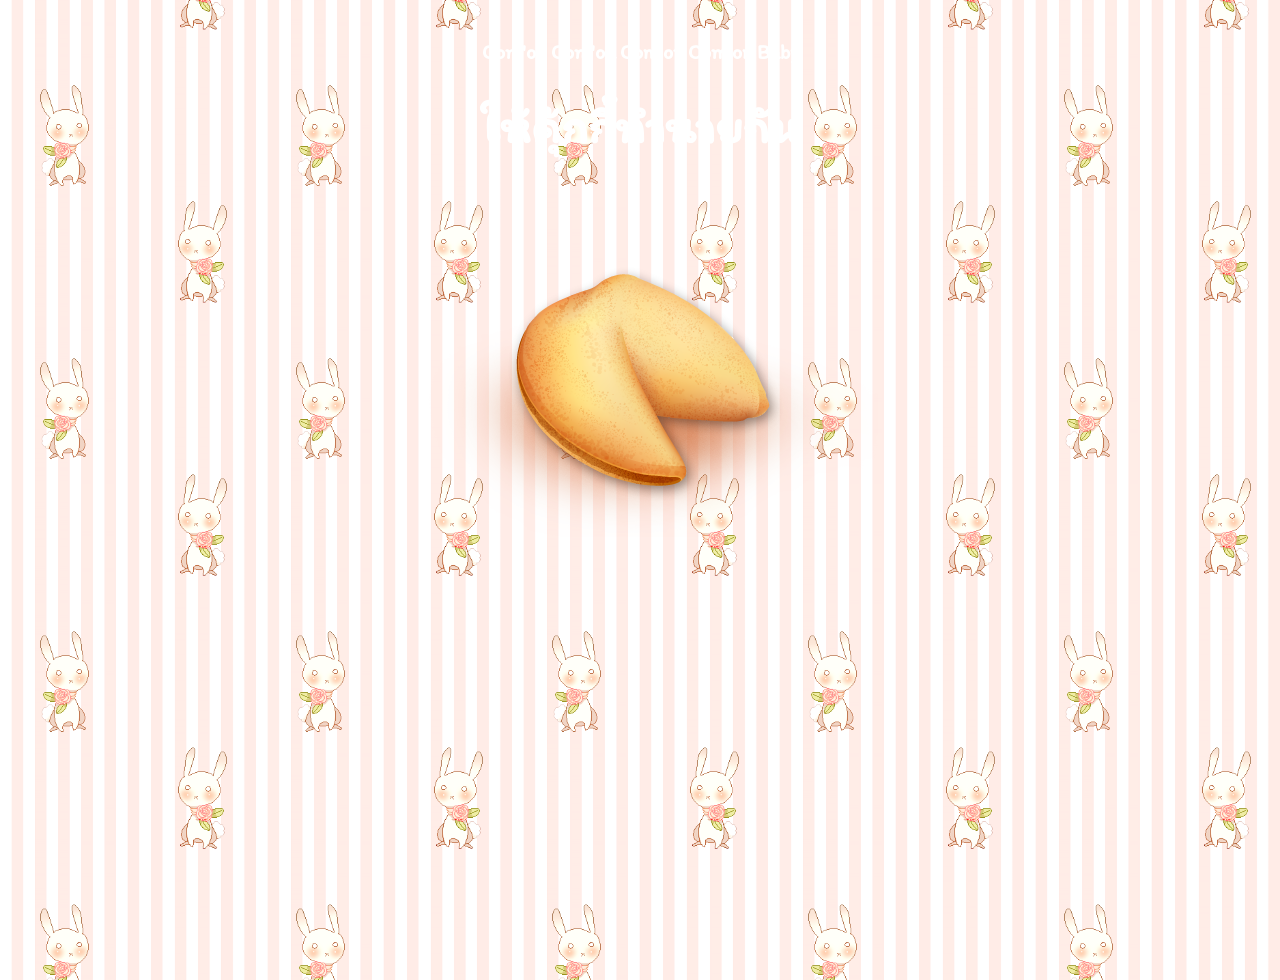
<file: unit-3/index.html>
<!DOCTYPE html>
<html>
<head>
	<title>Fortune Cookie</title>
	<link rel="stylesheet" type="text/css" href="style.css">
	<link href="https://fonts.googleapis.com/css?family=Itim&display=swap" rel="stylesheet">
</head>
<body>
	<h5 class="title">Com'on Com'on Com'on Com'on Baby</h5>
	<h1 class="title">ให้คุ้กกี้ทํานายกัน</h1>
	<div id="cookie">
		<img src="cookie-1.png" id="cookie1" class="cookie-1" onclick="play()"> 
		<div id="cookie2" class="cookie-2" onclick="repeatFortune()">
			<img src="cookie-2.png"> 
			<div id="fortune">xxx</div>
		</div>
	</div>

	<script src="game.js"></script>
</body>
</html>
</file>
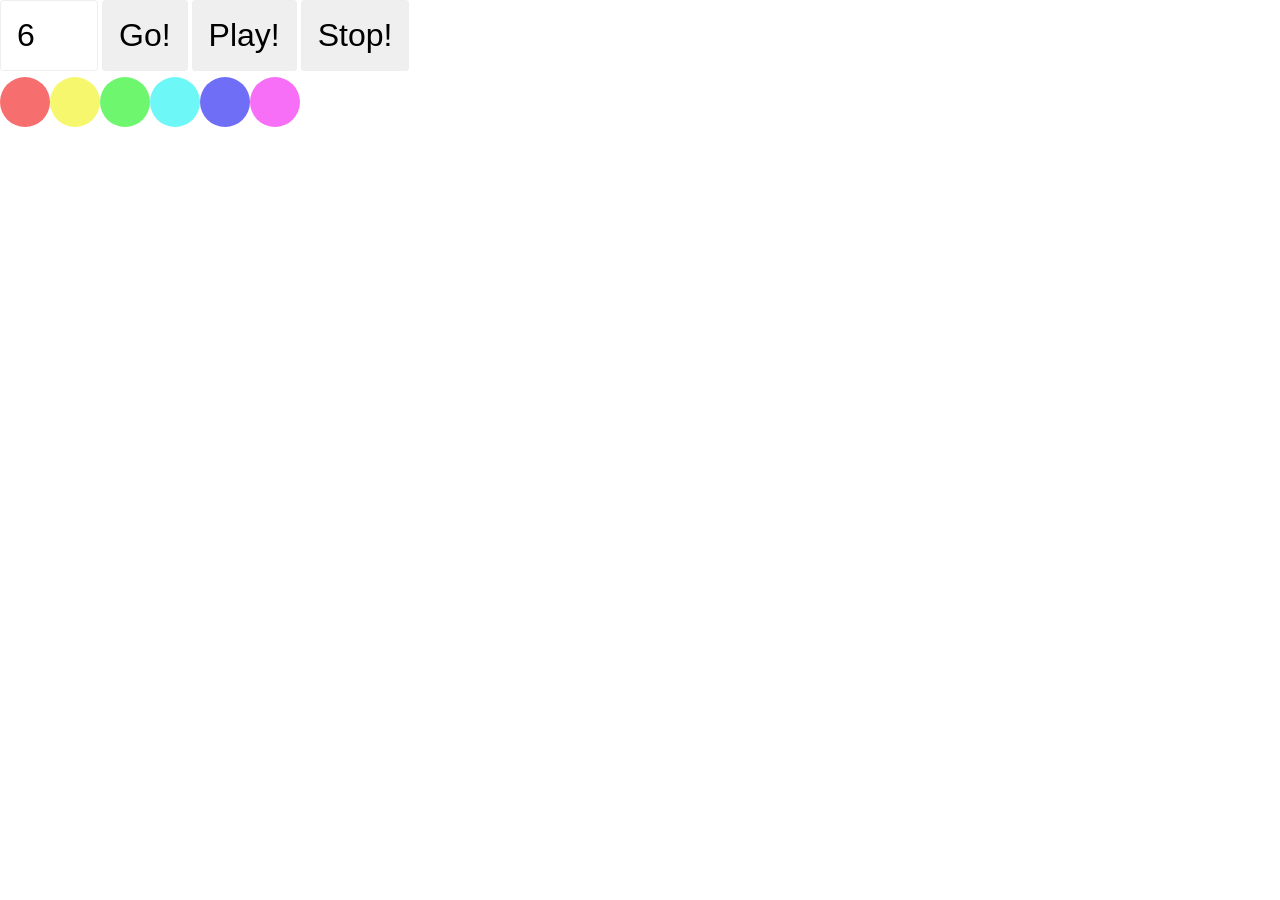
<file: unit-4/index.html>
<!DOCTYPE html>
<html>
<head>
	<title>Unit-4 Timing</title>
	<style type="text/css">
	body{
		margin:0;
	}
#rainbow{
	--size:50px;
	--hue:0;
	font-size: 0;
	}
.fuse{
	transition: all .3s;
	height:var(--size);
	width: var(--size);
	background: hsl(var(--hue),90%,70%);
	display: inline-block;
	transform: scale(0);
	border-radius: 30px;
}
#howManyRainbowStripsDoYouWantHeu{
	padding: 0.5em;
	width: 2em;
	margin-bottom: 0.2em; 
	font-size: 2em;
	border: 1px solid #eee;
	border-radius: 0.1em; 
}

button{
	font-size: 2em;
	border: 1px solid #eee;
	border-radius: 0.1em; 
	padding: 0.5em;
}
</style>
</head>
<body>
	<input type="number" id="howManyRainbowStripsDoYouWantHeu" min="0" max="999" value="6">
	<button onclick="rainbowHaiDooNoy()">Go!</button>
	<button onclick="playHaiDooNoy()">Play!</button>
	<button onclick="stopAnim()">Stop!</button>
	<div id="rainbow">
	</div>
	<script type="text/javascript">
	rainbowHaiDooNoy();
		function rainbowHaiDooNoy(){
			theNum = howManyRainbowStripsDoYouWantHeu.value;
			rainbow.innerHTML = '';
			for (let i = 0; i < theNum; i++) {
				setTimeout(function(){
					rainbow.innerHTML += `<div class="fuse" style="--hue:${i*(360/theNum)}"></div>`;console.log(i)});
			}
			fuse = document.getElementsByClassName("fuse");
			for (let i = 0; i < theNum; i++){
				setTimeout(function(){
					fuse[i].style.transform = "scale(1)"}, 100*i);
			}
		}
		function playHaiDooNoy(){
			fuse = document.getElementsByClassName("fuse");
			size = fuse.length;
			i = size - 1;
			j = 0;
			anim = setInterval(function(){
				if(i >= size) {i = 0;}
				if(j >= size) {j = 0;}
				fuse[j].style.transform = "scale(2)";
				fuse[i].style.transform = "scale(1)";
				i++;
				j++;
			}, 300);
		}
		function stopAnim(){
			fuse = document.getElementsByClassName("fuse");
			clearInterval(anim);
			fuse[i].style.transform = "scale(1)";
		}
	</script>
</body>
</html>
</file>
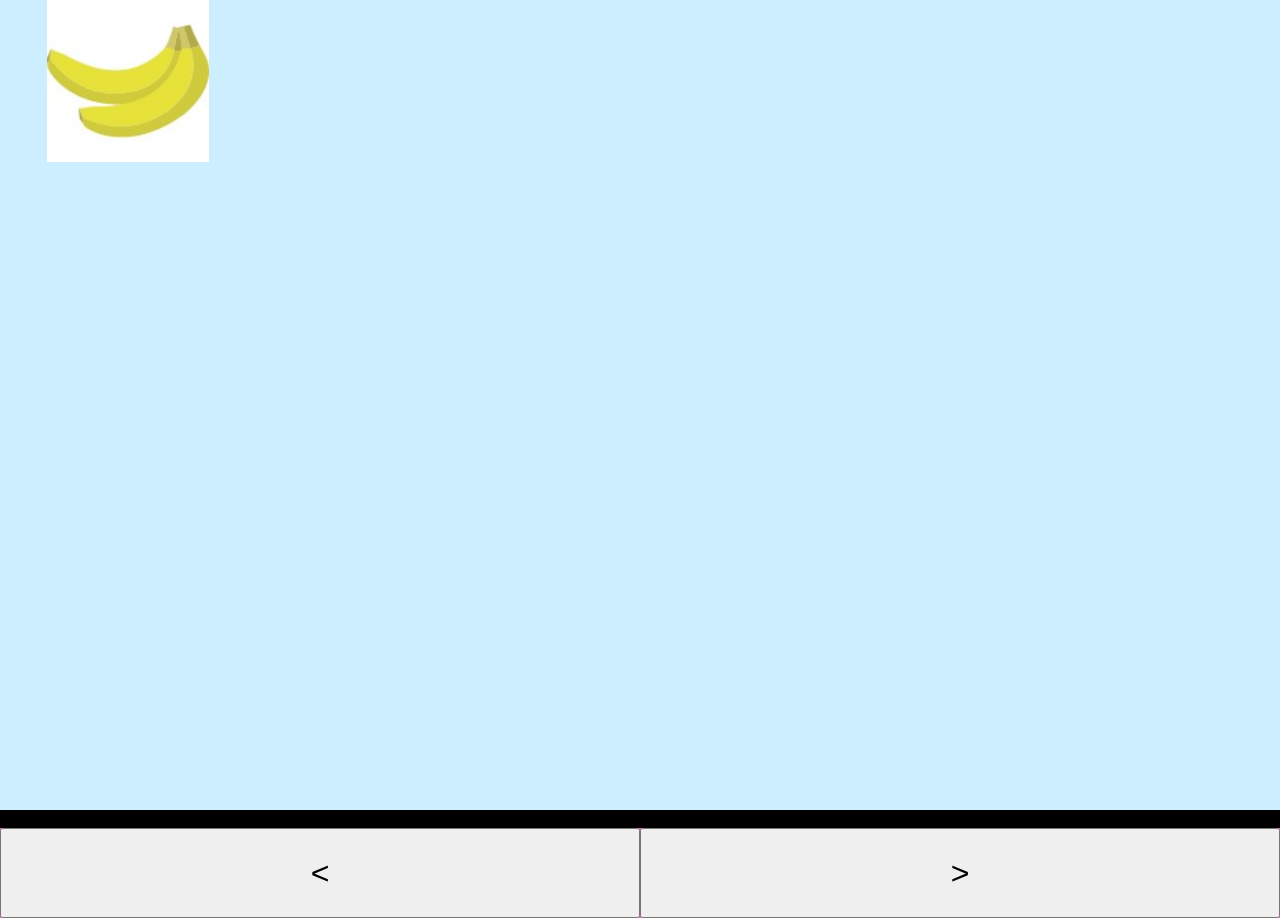
<file: unit-6/index.html>
<!DOCTYPE html>
<html>
<head>
	<title>Catch the Bananas</title>
	<meta charset="utf-8">
	<meta name="viewport" content="width=device-width, initial-scale=1">
	<style type="text/css">
		body{
			margin:0;
			font-family: sans-serif;
			background: black; 
		}
		#wrap{
			background: hsl(200,100%,90%);
			width: 100%;
			height: 90vh;
			position: relative;
		}
		#control{
			background: hsl(300,100%,70%);
			width: 100%;
			height: 10vh;
			/*padding: 10px;*/
			box-sizing: border-box;
			display: flex;
		}
		.cmd{
			height: 100%;
			width: 50%;
			font-size: 2em;
		}
		.fruit{
			height: 20%;
			width: 20%;
			background-size: contain;
			background-position: center;
			background-repeat: no-repeat;
			position: absolute;
			top: 0%;
			left: 0%;
			transition: all.1s;
		}
		.f1{
			background-image: url('f1.jpg');
		}
		.f2{
			background-image: url('f2.jpg');
		}
		.f3{
			background-image: url('f3.jpg');
		}
		.f4{
			background-image: url('f4.jpg');
		}
		#char{

		}
	[x="0"]{left:0%;}
	[x="1"]{left:20%;}
	[x="2"]{left:40%;}
	[x="3"]{left:60%;}
	[x="4"]{left:80%;}
	[y="0"]{top: 0%;}
	[y="1"]{top:20%;}
	[y="2"]{top:40%;}
	[y="3"]{top:60%;}
	[y="4"]{top:80%;}
	</style>
</head>

<body>
	<div id="wrap">
		<div class="fruit f1" x="0" y="0"></div>
		<div id="char" x="0" y="4"></div>
	</div>
	<
	<div id="control">
		<button class="cmd" onclick="moveChar(-1)"><</button>
		<button class="cmd" onclick="moveChar(+1)">></button>
	</div>

	<script>
		function moveChar(step){
			let nowX = char.getAttribute("X");
			nowX = parseInt(nowX);
			if(step == 1 && nowX == 4){step = 0}
				if(step == -1 && nowX == 0)
			char.setAttribute("X", nowX+step);
		}

	</script>
</body>
</html>
</file>
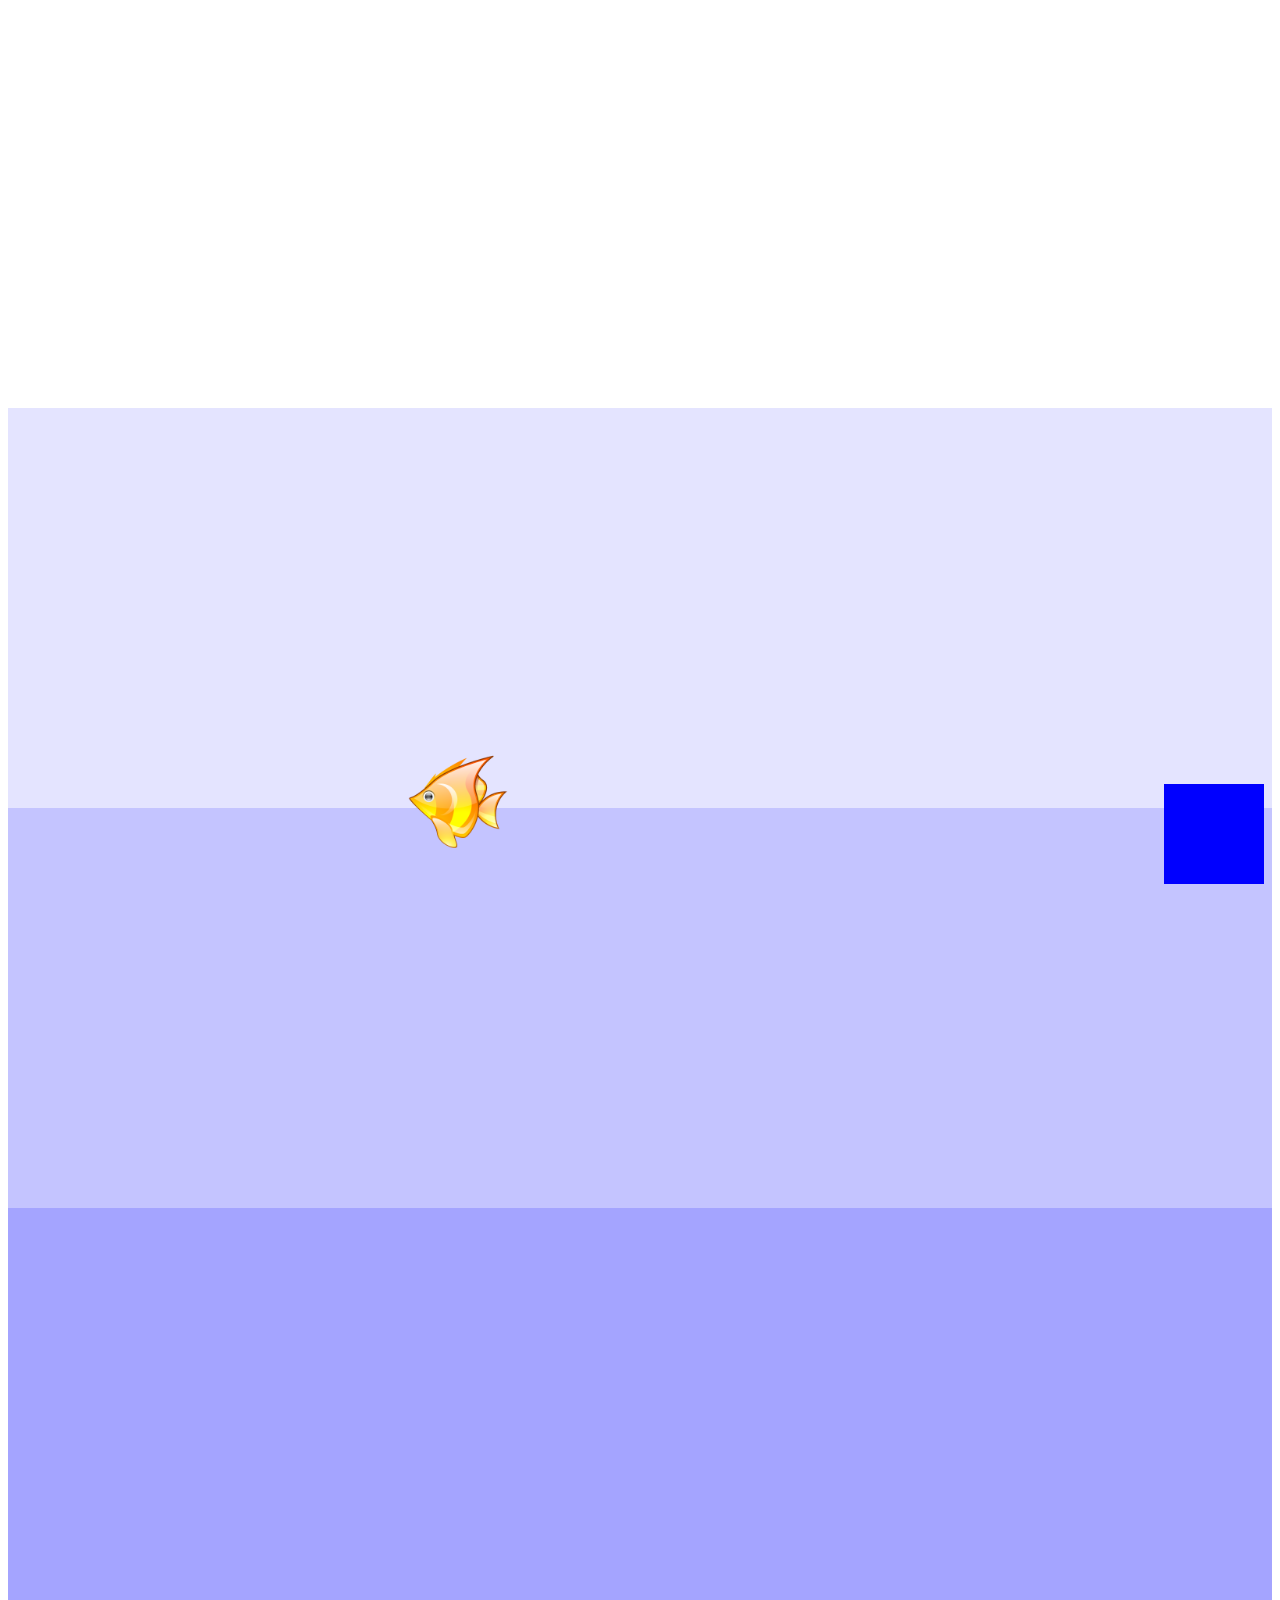
<file: unit-7/index.html>
<!DOCTYPE html>
<html>
<head>
	<style>
	.yoyo{
		width: 100px;
		height: 100px;
		position: fixed;
		right: 1em;
		bottom: 1em;
		background: blue;
	}
	@keyframes blink{
		from{opacity: 1}
		to{opacity: 0.3}
	}
	.blink{
		animation: blink .2s infinite;
	}
	#tooPla{
		height: 600px;
		background: hsl(240, 100%, 57.25%);
		position: relative;
	}
	.fish{
		position: absolute;
		width: 100px;
		transition: all .2s
	}
	.f1{
		top: 450px;
		left: 80px;
	}
	.f2{
		top: 700px;
		left: 480px;
	}
	.f3{
		top: 540px;
		left: 60px;
	}
	.f4{
		top: 580px;
		left: 200px;
	}
	.f5{
		top: 400px;
		left: 400px;
	}
</style>
	<title>Hello Ocean World</title>
	<meta charset="utf-8">
	<link rel="stylesheet" type="text/css" href="https://jabont.com/jayss/jayss.css">
</head>
<body>

	<div id="d15" style="height: 400px;width: 100%;background: hsl(240, 100%, 100%)"></div>
	<div id="d14" style="height: 400px;width: 100%;background: hsl(240, 100%, 94.75%)"></div>
	<div id="d13" style="height: 400px;width: 100%;background: hsl(240, 100%, 88.5%)"></div>
	<div id="d12" style="height: 400px;width: 100%;background: hsl(240, 100%, 82.25%)"></div>
	<div id="d11" style="height: 400px;width: 100%;background: hsl(240, 100%, 76%)"></div>
	<div id="d10" style="height: 400px;width: 100%;background: hsl(240, 100%, 69.75%)"></div>
	<div id="d9"  style="height: 400px;width: 100%;background: hsl(240, 100%, 63.25%)"></div>
		<div id="tooPla">
		<img src="fish1.png" class="fish f1" id="f1">
		<img src="fish1.png" class="fish f2" id="f2">
		<img src="fish1.png" class="fish f3" id="f3">
		<img src="fish1.png" class="fish f4" id="f4">
		<img src="fish1.png" class="fish f5" id="f5">
	</div>
	<div id="d8" style="height: 400px;width: 100%;background: hsl(240, 100%, 51%)"></div>
	<div id="d7" style="height: 400px;width: 100%;background: hsl(240, 100%, 44.75%)"></div>
	<div id="d6" style="height: 400px;width: 100%;background: hsl(240, 100%, 37.5%)"></div>
	<div id="d5" style="height: 400px;width: 100%;background: hsl(240, 100%, 31.25%)"></div>
	<div id="d4" style="height: 400px;width: 100%;background: hsl(240, 100%, 25%)"></div>
	<div id="d3" style="height: 400px;width: 100%;background: hsl(240, 100%, 18.75%)"></div>
	<div id="d2" style="height: 400px;width: 100%;background: hsl(240, 100%, 12.5%)"></div>
	<div id="d1" style="height: 400px;width: 100%;background: hsl(240, 100%, 6.25%)"></div>
	<div id="yoyo" class="yoyo"></div>



	<script type="text/javascript">
		function rotateNongYoyo(){
			let r = window.pageYOffset;
			yoyo.style.transform = `rotate(${r}deg)`;
		}
		window.addEventListener("scroll", rotateNongYoyo);
		function blinkThat(){
			let ey = d3.offsetTop;
			let ebottom = ey+d3.offsetHeight; 
			let nowTop = window.pageYOffset;
			let nowBottom = nowTop+window.innerHeight;
			if (nowBottom>ey+300 && nowTop<ebottom-100) {
				d3.classList.add('blink');
			}
			else{
				d3.classList.remove('blink');
			}
		}
		//window.addEventListener("scroll", blinkThat);

		function plaToo(){
			let y = window.pageYOffset-tooPla.offsetTop+tooPla.offsetHeight;
			console.log(y);
			f1.style.marginTop = `-${y}px`;
			f2.style.marginTop = `-${y*3}px`;
			f3.style.marginTop = `-${y*2}px`;
			f4.style.marginTop = `-${y*1.5}px`;
			f5.style.marginTop = `-${y*0.7}px`;
		}
		window.addEventListener("scroll", plaToo);
	</script>
</body>
</html>
</file>
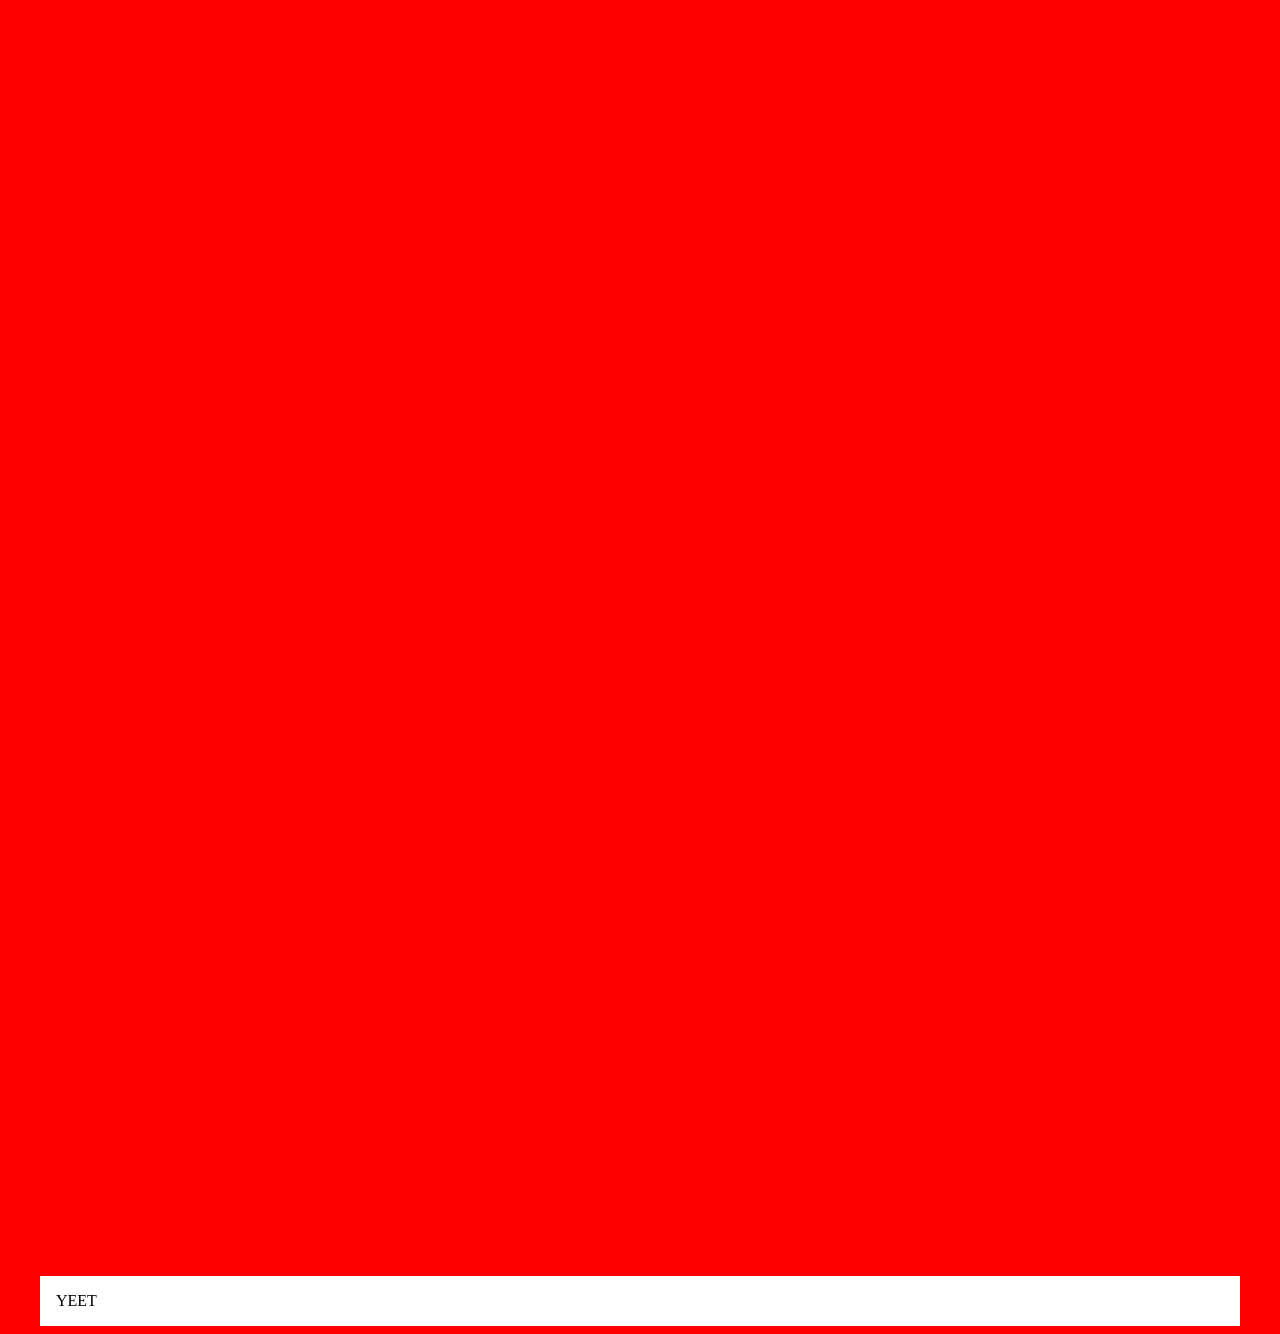
<file: unit-8/index.html>
<!DOCTYPE html>
<html>
<head>
	<title>My Responsive</title>
	<meta name="viewport" content="width=device-width, initial-scale=1.0">
	<style type="text/css">
		*{transition: all .3s;}
		body{
			background: red;
		}
		#pic{
			width: 100%;
			padding-top: 100%;
			background-image: url("https://i.ytimg.com/vi/2cavAdykw2A/maxresdefault.jpg");
			background-size: cover;
			background-position: center;
		}
		.container{
			background-color: white;
			width: 100%;
			padding: 1em;
			box-sizing: border-box;
			max-width: 1200px;
			margin: auto;
		}
		@media (max-width: 1024px){
			body{
				background: purple;
			}
			#pic{
				background-image: url("https://i.ytimg.com/vi/tmNGYnFVjcI/maxresdefault.jpg");
			}
		}
		@media (max-width: 768px){
			body{
				background: green;
			}
			#pic{
				background-image: url("https://i.ytimg.com/vi/3cCQcN9SGyk/maxresdefault.jpg");
			}
		}
		@media (max-width: 600px){
			body{
				background: yellow;
			}
			#pic{
				background-image: url("https://upload.wikimedia.org/wikipedia/it/f/f8/Giorno_Giovanna_Gold_Experience.jpg");
			}
		}
	</style>
</head>
<body>
	<img id="pic">
	<div class="container">
		YEET
	</div>
</body>
</html>
</file>
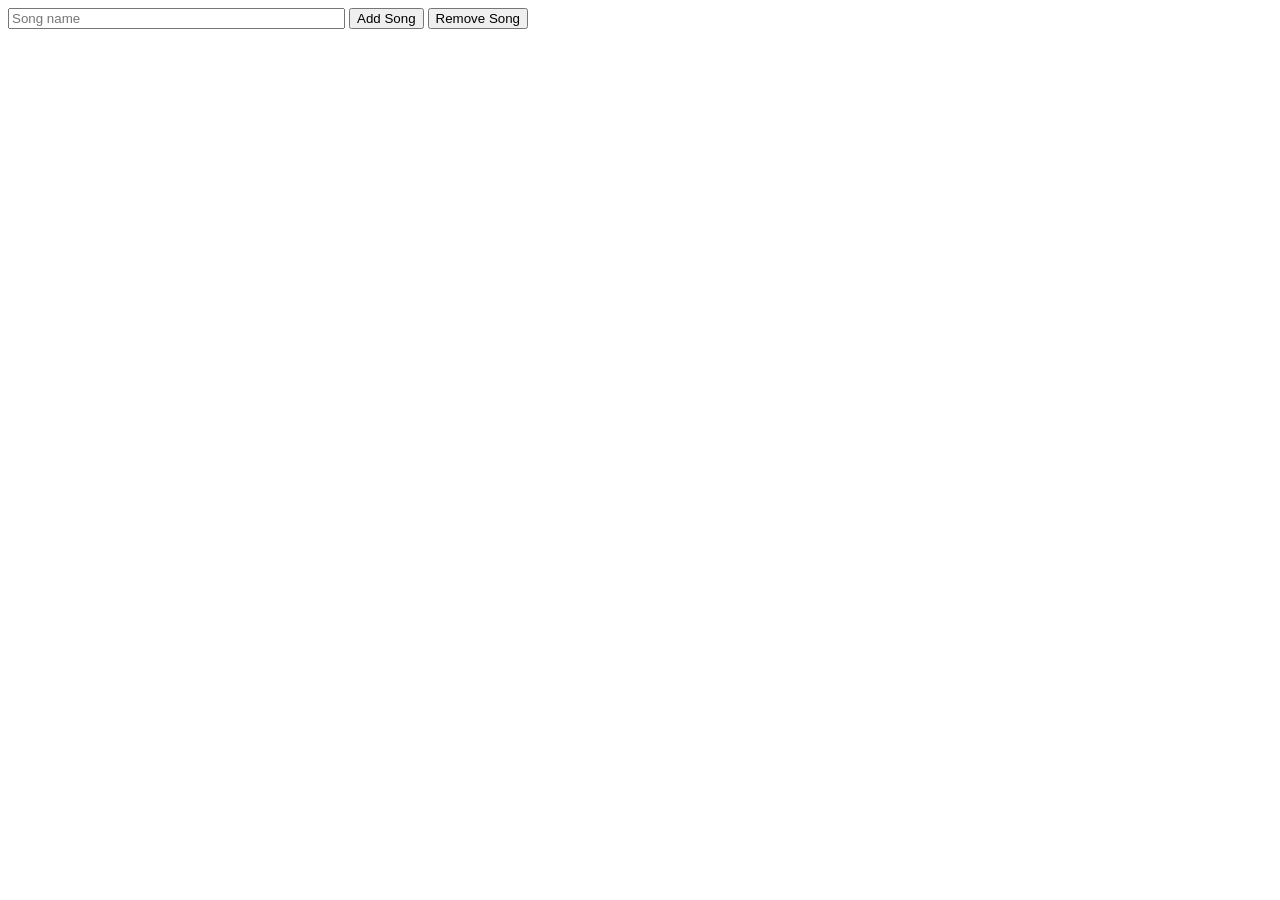
<file: test/playlist.html>
<!doctype html>
<html lang="en">
	<head>
	<title>Webville Tunes</title>
	<meta charset="utf-8">
	<link rel="icon" type="image/ico" href="http://wickedlysmart.com/favicon.ico">
<script src="playlist.js"></script>
</head>
<body>

<form>
<input type="text" id="songTextInput" size="40" placeholder="Song name">
<input type="button" id="addButton" value="Add Song" onclick="handleButtonClick()">
<input type="button" id="removeButton" value="Remove Song" onclick="handleButtonRemove()">
</form>

<ul id="playlist">

</ul>

</body>
</html>
</file>
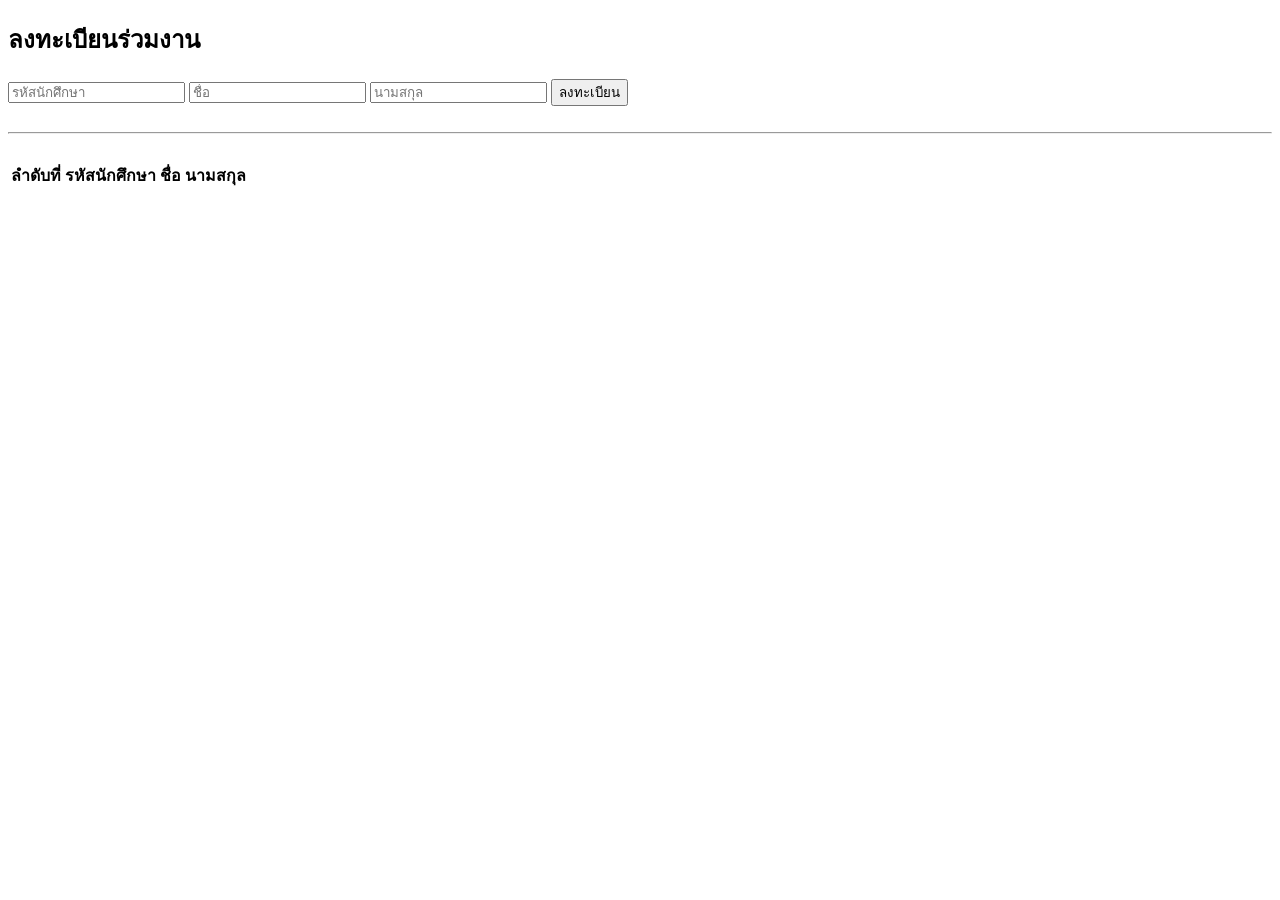
<file: unit-6/form.html>
<!DOCTYPE html>
<html>
<head>
	<title></title>
</head>
<body>
	<h2>ลงทะเบียนร่วมงาน</h2>
	<form onsubmit="return register()">
		<input type="text" class="info" placeholder="รหัสนักศึกษา" id="Stdnumber" required>
		<input type="text" class="info" placeholder="ชื่อ" id="name" required>
		<input type="text" class="info" placeholder="นามสกุล" id="surname" required>
		<button>ลงทะเบียน</button>
	</form>
	<br><hr><br>
	<table>
		<thead>
			<th id="numShow">ลำดับที่</th>
			<th id="stdnumShow">รหัสนักศึกษา</th>
			<th id="nameShow">ชื่อ</th>
			<th id="surnameShow">นามสกุล</th>
		</thead>
		<tbody id="registerList">
		</tbody>
	</table>
	<script>
		order = 1;

		function register(){
			Stdnumber = document.getElementById("Stdnumber").value;
			name = document.getElementById("name").value;
			surname = document.getElementById("surname").value;
			trChild = document.createElement("tr"); //SMALL;
			trChild.innerHTML += `<td>${order}</td>`;
			trChild.innerHTML += `<td>${Stdnumber}</td>`;
			trChild.innerHTML += `<td>${name}</td>`;
			trChild.innerHTML += `<td>${surname}</td>`;
			registerList.appendChild(trChild);
			order++
			return false;

		}

	</script>
</body>
</html>
</file>
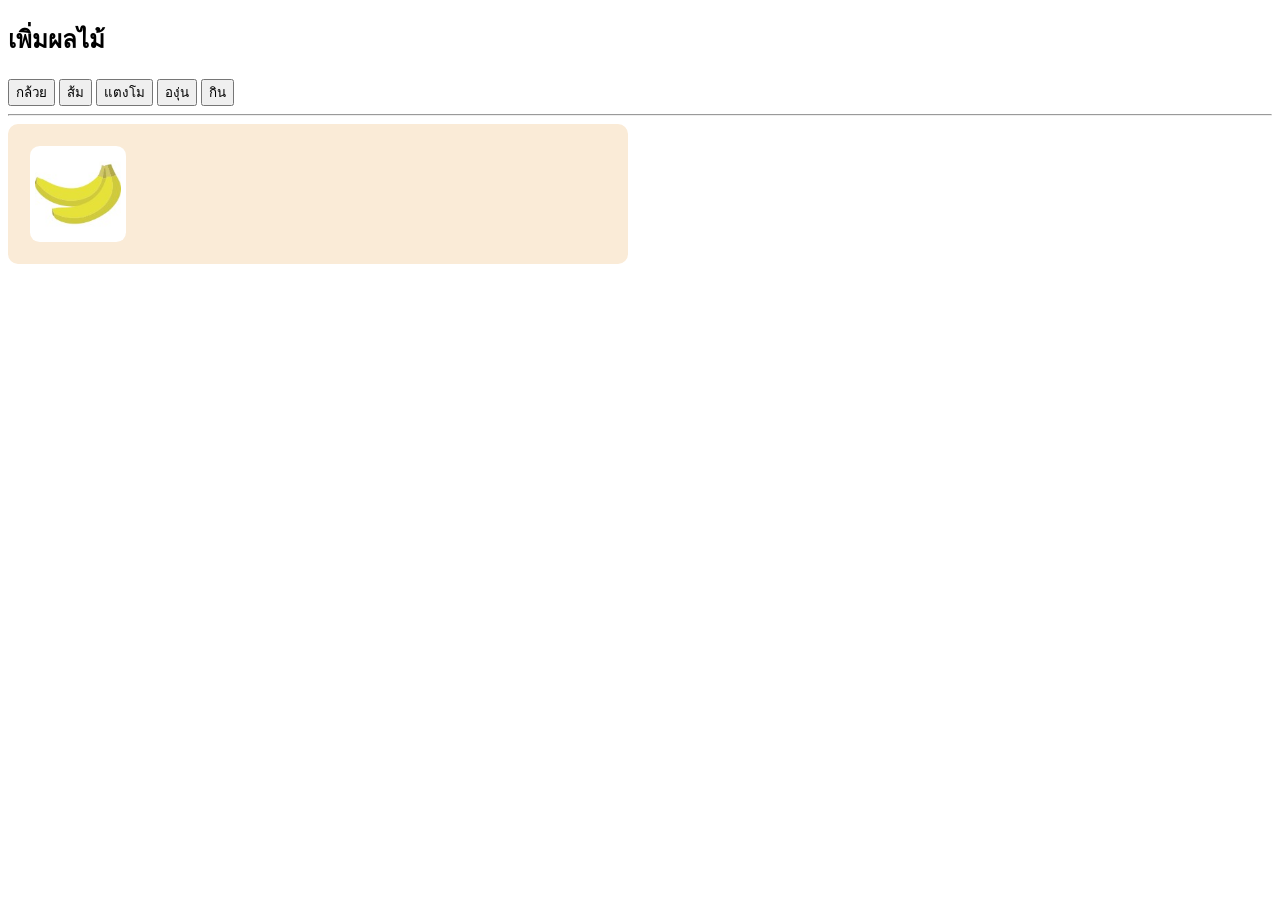
<file: unit-6/fruit.html>
<!DOCTYPE html>
<html>
<head>
	<title>Dom 3 - Add Fruit</title>
	<meta charset=utf-8>
	<meta name=description content="">
	<meta name=viewport content="width=device-width, initial-scale=1">
	<style type="text/css">
		#basket{
			width: 600px;
			font-size: 0;
			display: inline-block;
			padding:10px;
			background-color: antiquewhite;
			border-radius: 10px;
		}
		.fruit{
			background-size: 90%;
			background-color: white;
			background-position: center;
			width: 16%;
			padding-top: 16%;
			background-repeat: no-repeat;
			border-radius: 10%;
			display: inline-block;
			margin: 2%;
		}
		.f1{
			background-image: url("f1.jpg");
		}
		.f2{
			background-image: url("f2.jpg");
		}
		.f3{
			background-image: url("f3.jpg");
		}
		.f4{
			background-image: url("f4.jpg");
		}
		.f5{
			background-image: url("f5.jpg");
		}
		.addFruit{
			width: 80px;
			padding:10px;
			background-color: #ddd;
		}
	</style>
</head>
<body>
	<!---->
	<h2>เพิ่มผลไม้</h2>
	<button onclick="addFruit(1)">กล้วย</button>
	<button onclick="addFruit(2)">ส้ม</button>
	<button onclick="addFruit(3)">แตงโม</button>
	<button onclick="addFruit(4)">องุ่น</button>
	<button onclick="eat()">กิน</button>
	<hr>
	<div id="basket"><div class="fruit f1"></div></div>
	<script>
		function addFruit(i){
			var fruit = document.createElement("DIV");
			fruit.classList.add('fruit');
			fruit.classList.add('f'+i);
			document.getElementById("basket").appendChild(fruit);
		}
		function eat(){
			var basket = document.getElementById("basket");
			basket.removeChild(basket.lastChild);
		}
	</script>
</body>
</html>
</file>
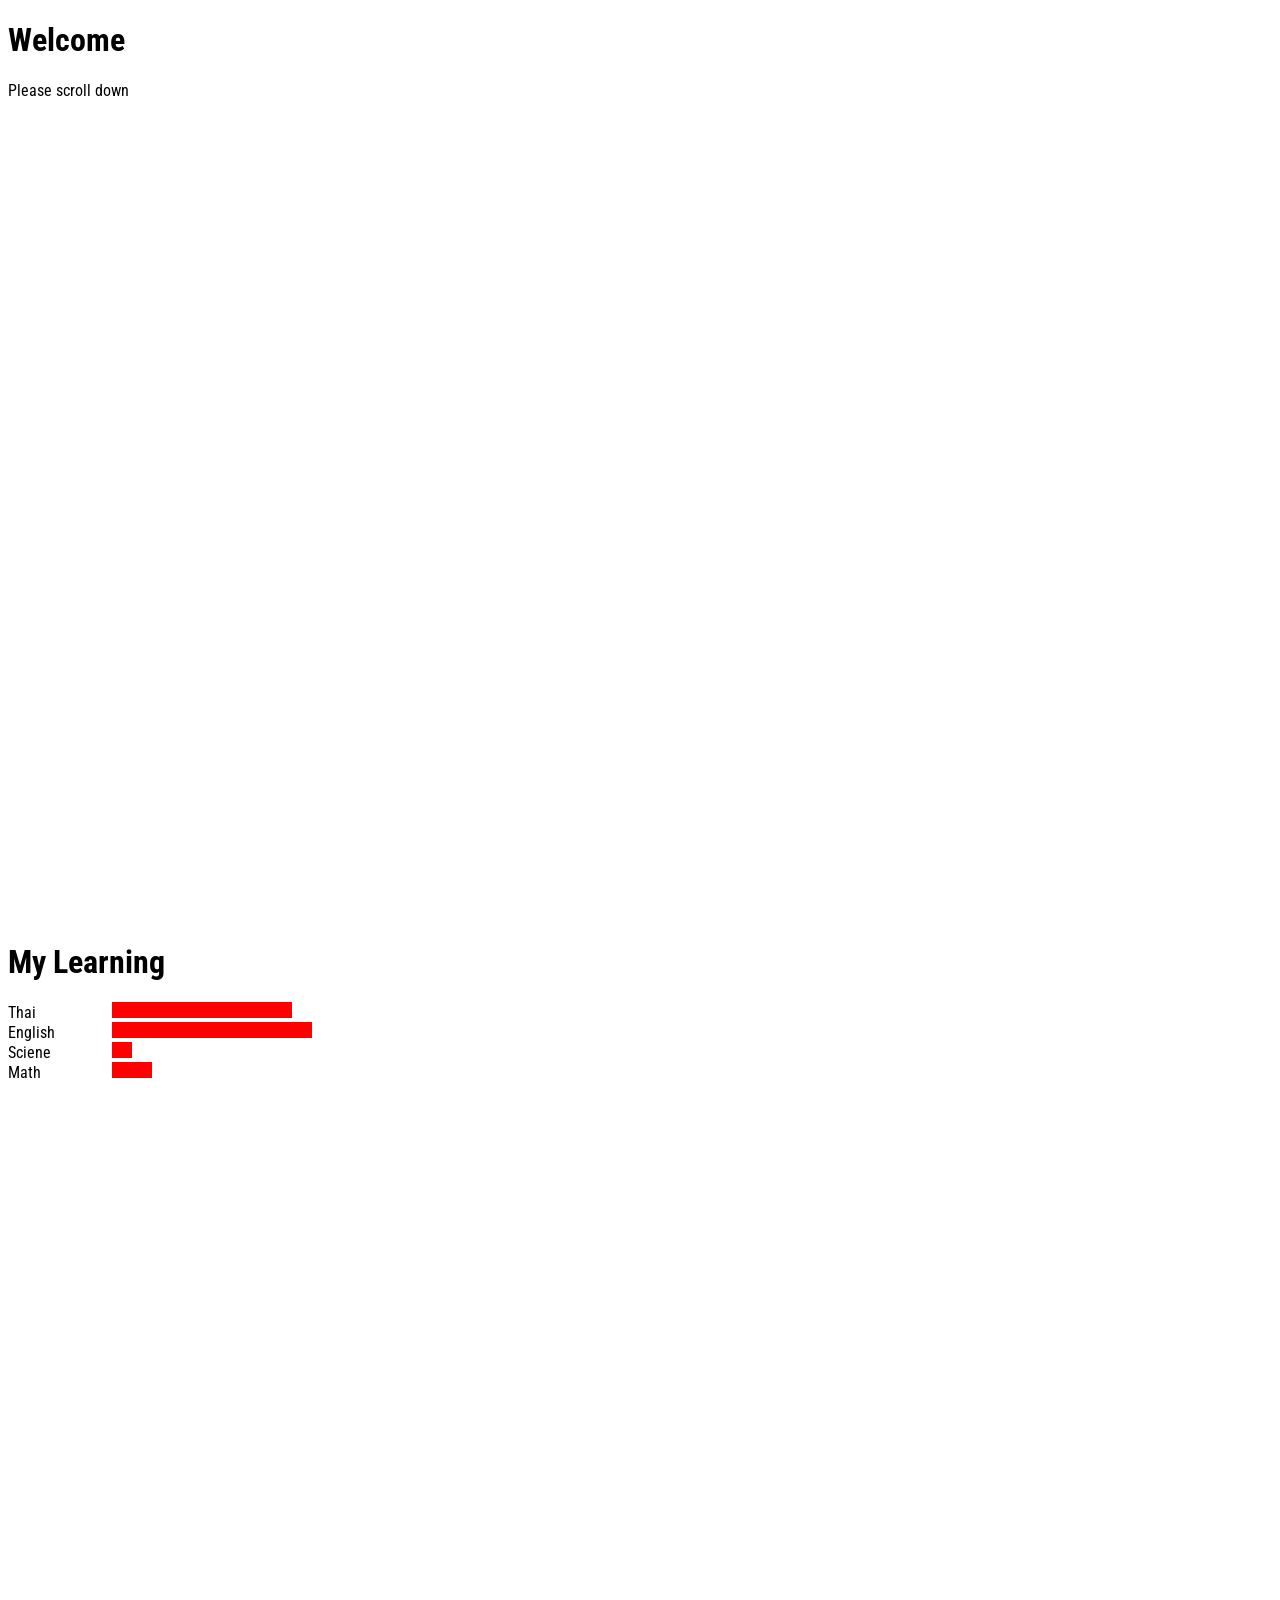
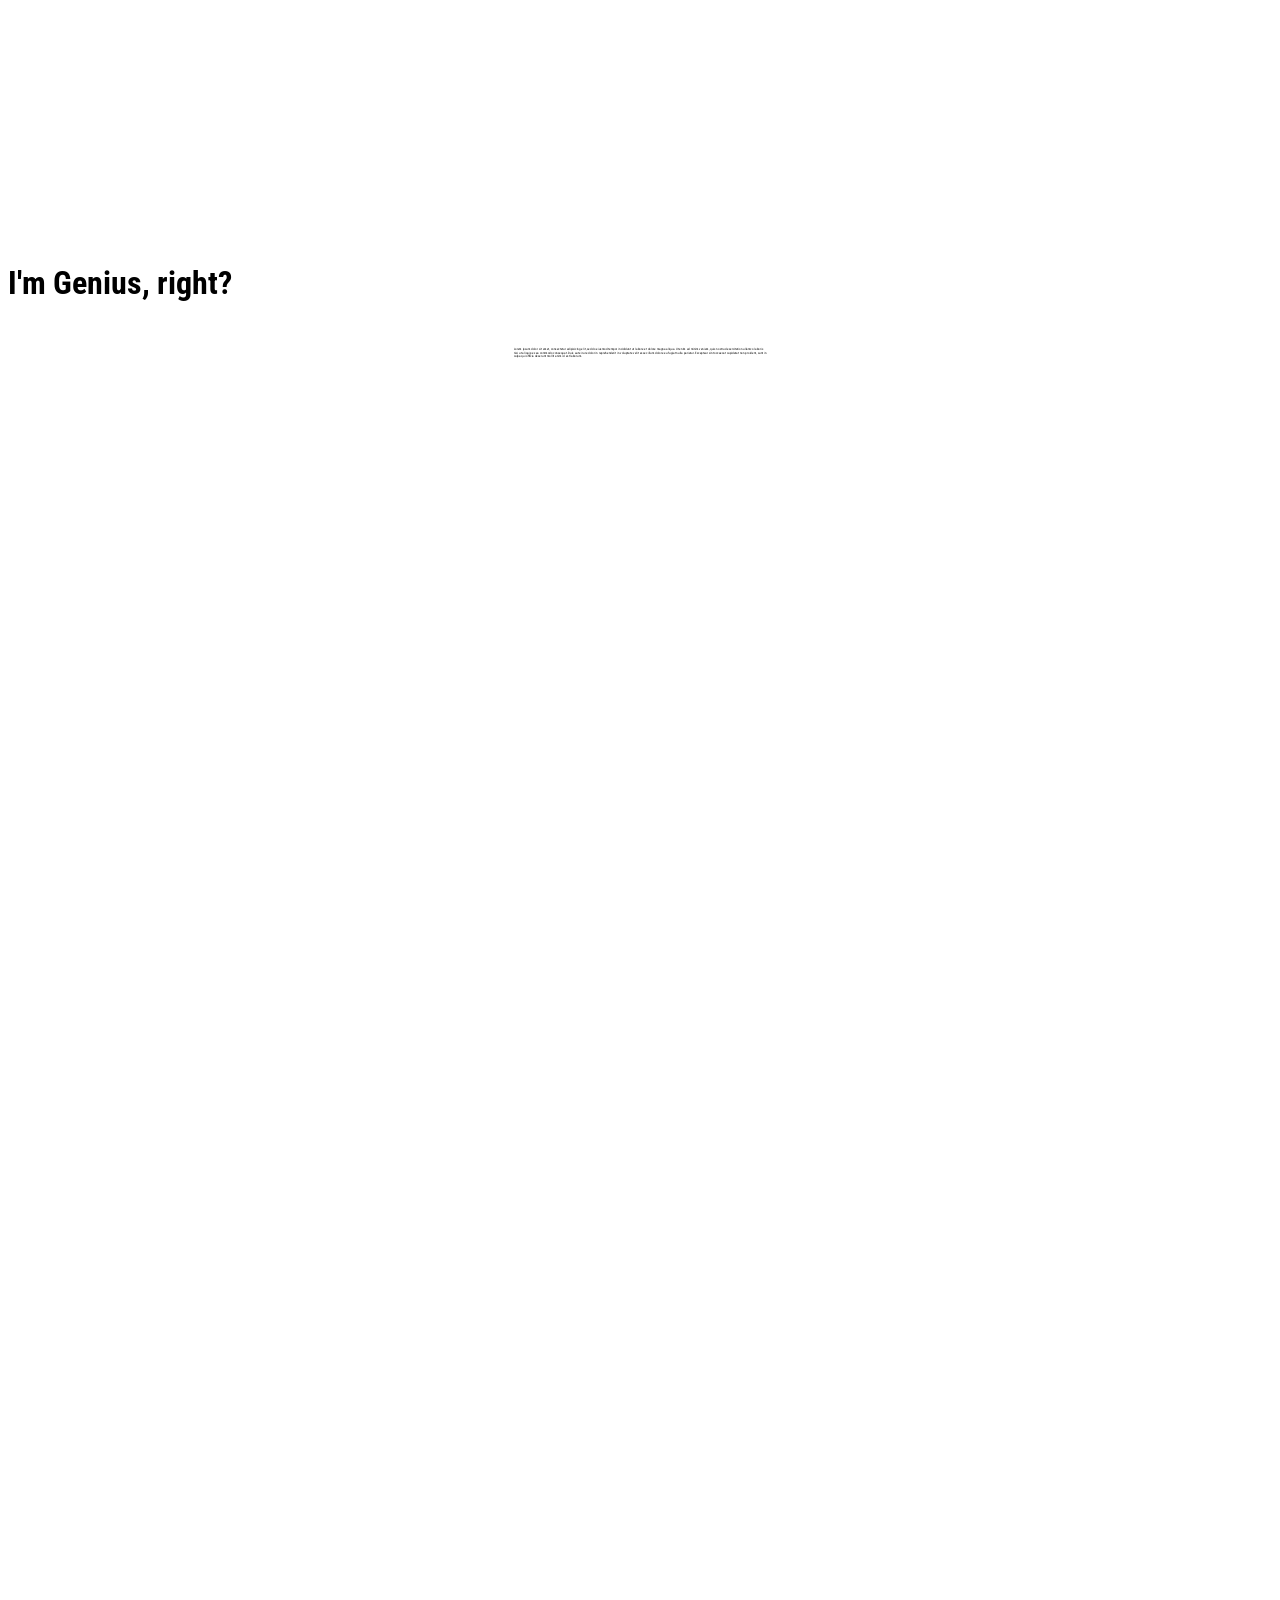
<file: unit-7/bar.html>
<!DOCTYPE html>
<html>
<head>
	<title>My Chart!!</title>
	<link rel="stylesheet" type="text/css" href="https://jabont.com/jayss/jayss.css">
	<link href="https://fonts.googleapis.com/css?family=Roboto+Condensed&display=swap" rel="stylesheet">
	<style type="text/css">
		body,.ffont, .title.ffont, h1, h2, h3, h4 {
			font-family: 'Roboto Condensed', sans-serif !important;
		}
		.bar .label{
			width: 100px;
			display: inline-block;
		}
		.bar .chart{
			width: 10px;
			background: red;
			height: 1em;
			display: inline-block;
			transition: all .5s;
		}
		.bar .chart.close{
			width: 10px !important;
		}
		#topLine{
			height: 2px;
			background: red;
			width: 10%;
			position: fixed;
			top: 0;
			left: 0;
		}
		#paragraph{
			transform: scale(1);
			transition: all .3s;
		}
		#paragraph.small{
			transform: scale(0.2);
		}
		.parent{
			height: 100vh;
		}
	</style>
</head>
<body>
	<div class="parent bg-smoke padding-l v-middle-flex">
		<div class="to-center">
			<h1>Welcome</h1>
			<p>Please scroll down</p>
		</div>
	</div>
	<div class="parent bg-white padding-l v-middle-flex">
		<div class="to-center">
			<h1>My Learning</h1>
			<sp class="xl"></sp>
			<div class="t-left" id="barr">
				<div class="bar">
					<div class="label">Thai</div>
					<div class="chart close" id="bar_1" style="width: 180px"></div>
				</div>
				<div class="bar">
					<div class="label">English</div>
					<div class="chart close" id="bar_2" style="width: 200px"></div>
				</div>
				<div class="bar">
					<div class="label">Sciene</div>
					<div class="chart close" id="bar_3" style="width: 20px"></div>
				</div>
				<div class="bar">
					<div class="label">Math</div>
					<div class="chart close" id="bar_4" style="width: 40px"></div>
				</div>
			</div>
		</div>

	</div>
	<div class="parent bg-smoke padding-l v-middle-flex">
		<div class="to-center">
			<h1>I'm Genius, right?</h1>
			<sp class="xl"></sp>
			<p id="paragraph" class="small">
				Lorem ipsum dolor sit amet, consectetur adipisicing elit, sed do eiusmod
				tempor incididunt ut labore et dolore magna aliqua. Ut enim ad minim veniam,
				quis nostrud exercitation ullamco laboris nisi ut aliquip ex ea commodo
				consequat. Duis aute irure dolor in reprehenderit in voluptate velit esse
				cillum dolore eu fugiat nulla pariatur. Excepteur sint occaecat cupidatat non
				proident, sunt in culpa qui officia deserunt mollit anim id est laborum.
			</p>
		</div>
	</div>
	<div class="parent bg-white padding-l v-middle-flex">
	</div>
	<div id="topLine">
		
	</div>

	<script type="text/javascript">
		let bodyR = document.body.getBoundingClientRect();
		let bodyH = window.innerHeight;
		let y = window.pageYOffset;
		let yBottom = window.pageYOffset+window.innerHeight;

		function ppp(){
			let ppR = paragraph.getBoundingClientRect();
			// ppR.top คือระยะห่างของพารากราฟขณะนั้นกับขอบบนเบราเซอร์ 
			// หาก top = 0 คืออีลีเมนท์อยู่ชิดขอบบน
			// หาก top = ความสูงหน้าจอหรือ window.innerHeight แปลว่าอีลีเมนท์นั้นกำลังโผล่มา
			if (ppR.top < window.innerHeight && ppR.bottom > 0) {
				paragraph.classList.remove('small')
			}
			else {
				paragraph.classList.add('small')
			}
		}
		window.addEventListener("scroll", ppp);

		function progressBar() {
			var winScroll = document.body.scrollTop || document.documentElement.scrollTop;
			var height = document.documentElement.scrollHeight - document.documentElement.clientHeight;
			var scrolled = (winScroll / height) * 100;
			document.getElementById("topLine").style.width = scrolled + "%";
		}

		window.addEventListener("scroll", progressBar);

		function chartOpen(){
			let bar = barr.getBoundingClientRect();
			if(bar.top < window.innerHeight && bar.bottom > 0){
				document.getElementById("bar_1").classList.toggle("close");
				document.getElementById("bar_2").classList.toggle("close");
				document.getElementById("bar_3").classList.toggle("close");
				document.getElementById("bar_4").classList.toggle("close");
			}
			else{
				document.getElementById("bar_1").classList.toggle("close");
				document.getElementById("bar_2").classList.toggle("close");
				document.getElementById("bar_3").classList.toggle("close");
				document.getElementById("bar_4").classList.toggle("close");
			}
		}

		window.addEventListener("scroll", chartOpen);
	</script>
</body>
</html>
</file>
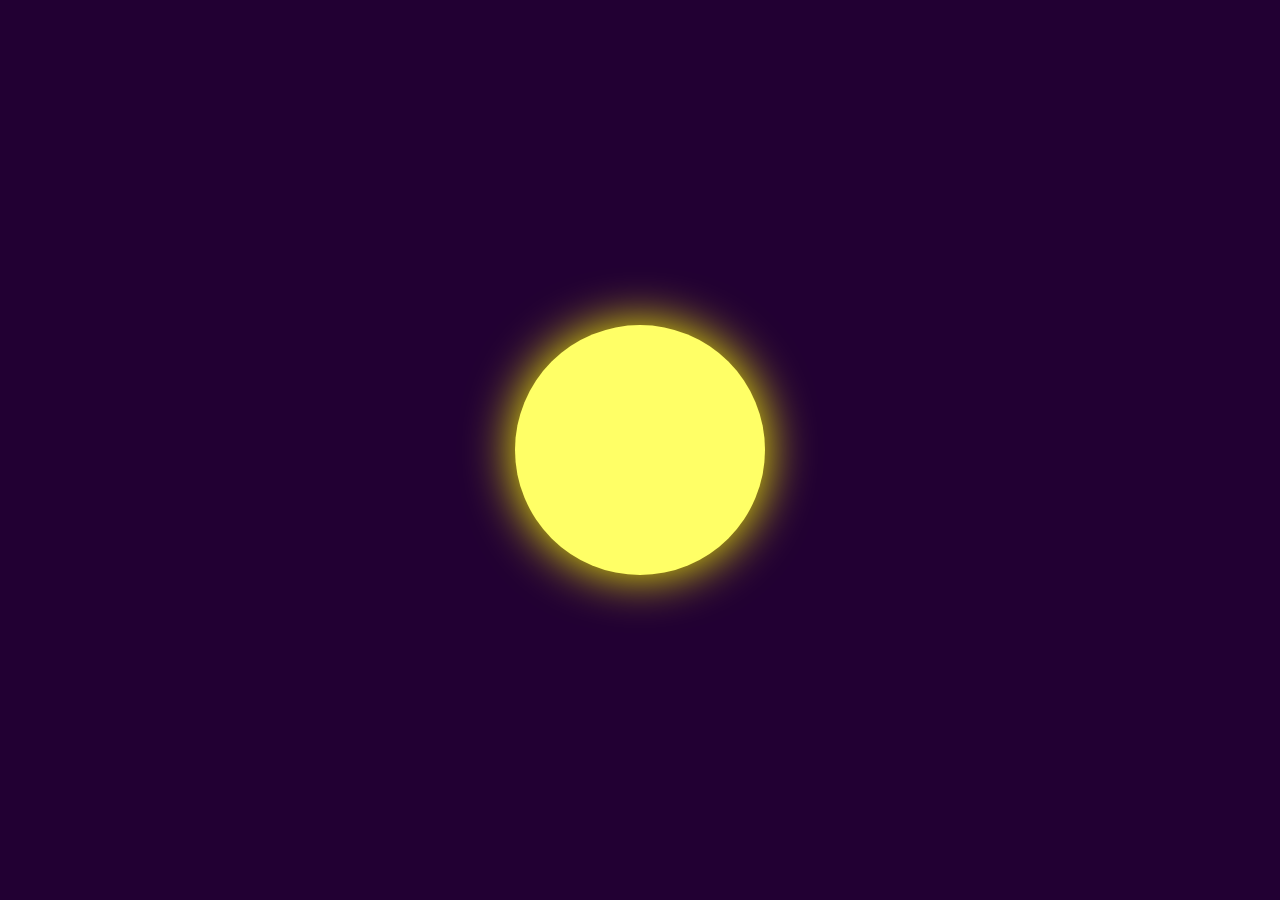
<file: unit-8/light.html>
<!DOCTYPE html>
<html>
<head>
	<title>Light</title>
	<meta name="viewport" content="width=device-width, initial-scale=1">
	<style type="text/css">
	*{
		transition: all .3s;
	}
		body{
			min-height: 100vh;
			background: hsl(200,100%,50%);
			display: flex;
			align-items: center;
			justify-content: center;
			margin: 0;
		}
		#circle{
			background: hsl(60,100%,50%);
			box-shadow: 0px 0px 50px yellow;
			border-radius: 100%;
			width: 250px;
			height: 250px;
		}
		@media (orientation : landscape){
			body{background: hsl(280,100%,10%);}
			#circle{background: hsl(60,100%,70%);}
		}
	</style>
</head>
<body>
	<div id="circle"></div>
</body>
</html>
</file>
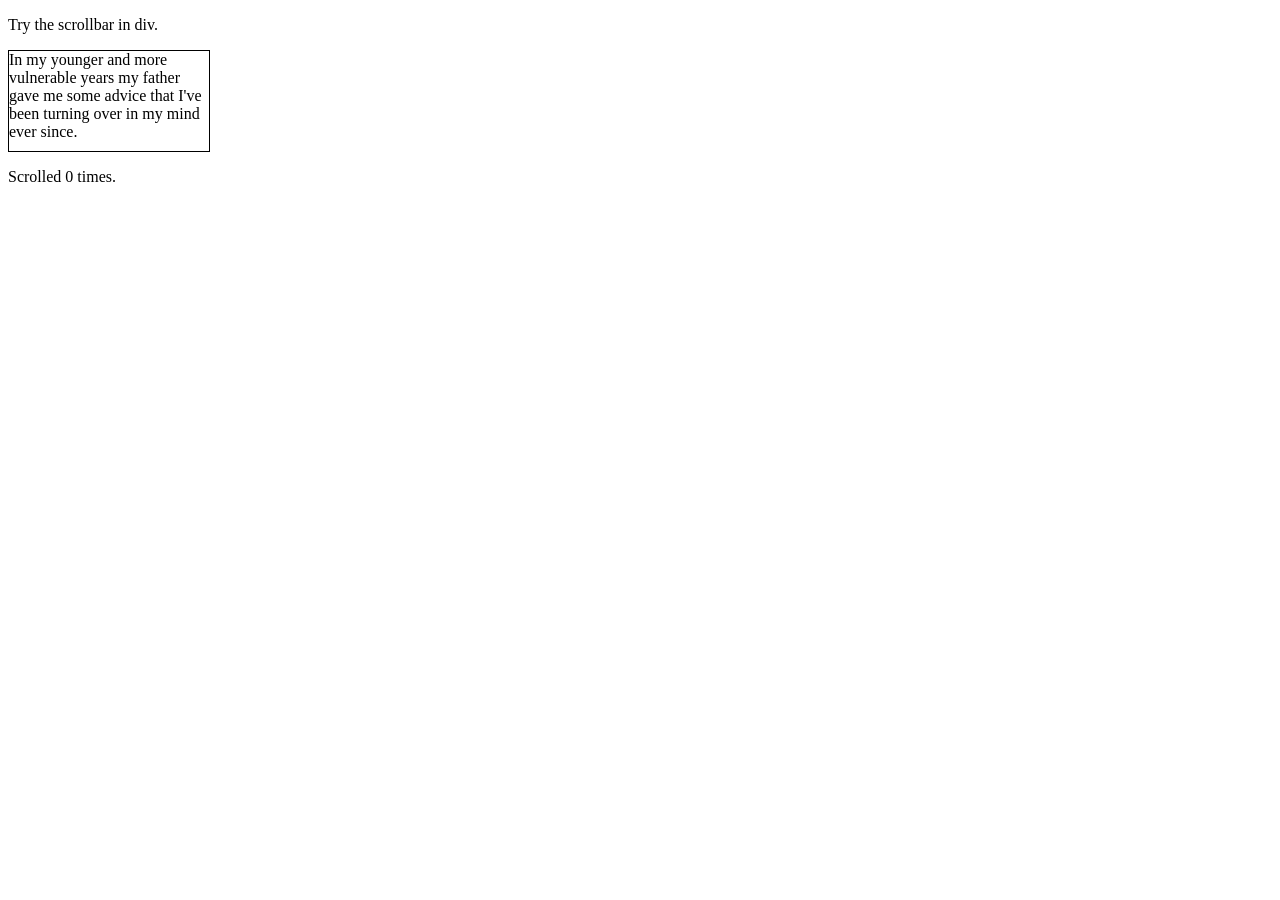
<file: unit-7/test/onscl_1.html>
<!DOCTYPE html>
<html>
<head>
<style>
div {
  border: 1px solid black;
  width: 200px;
  height: 100px;
  overflow: scroll;
}
</style>
</head>
<body>

<p>Try the scrollbar in div.</p>

<div onscroll="myFunction()">In my younger and more vulnerable years my father gave me some advice that I've been turning over in my mind ever since.
<br><br>
'Whenever you feel like criticizing anyone,' he told me, just remember that all the people in this world haven't had the advantages that you've had.'</div>

<p>Scrolled <span id="demo">0</span> times.</p>

<script>
var x = 0;
function myFunction() {
  document.getElementById("demo").innerHTML = x += 1;
}
</script>

</body>
</html>
</file>
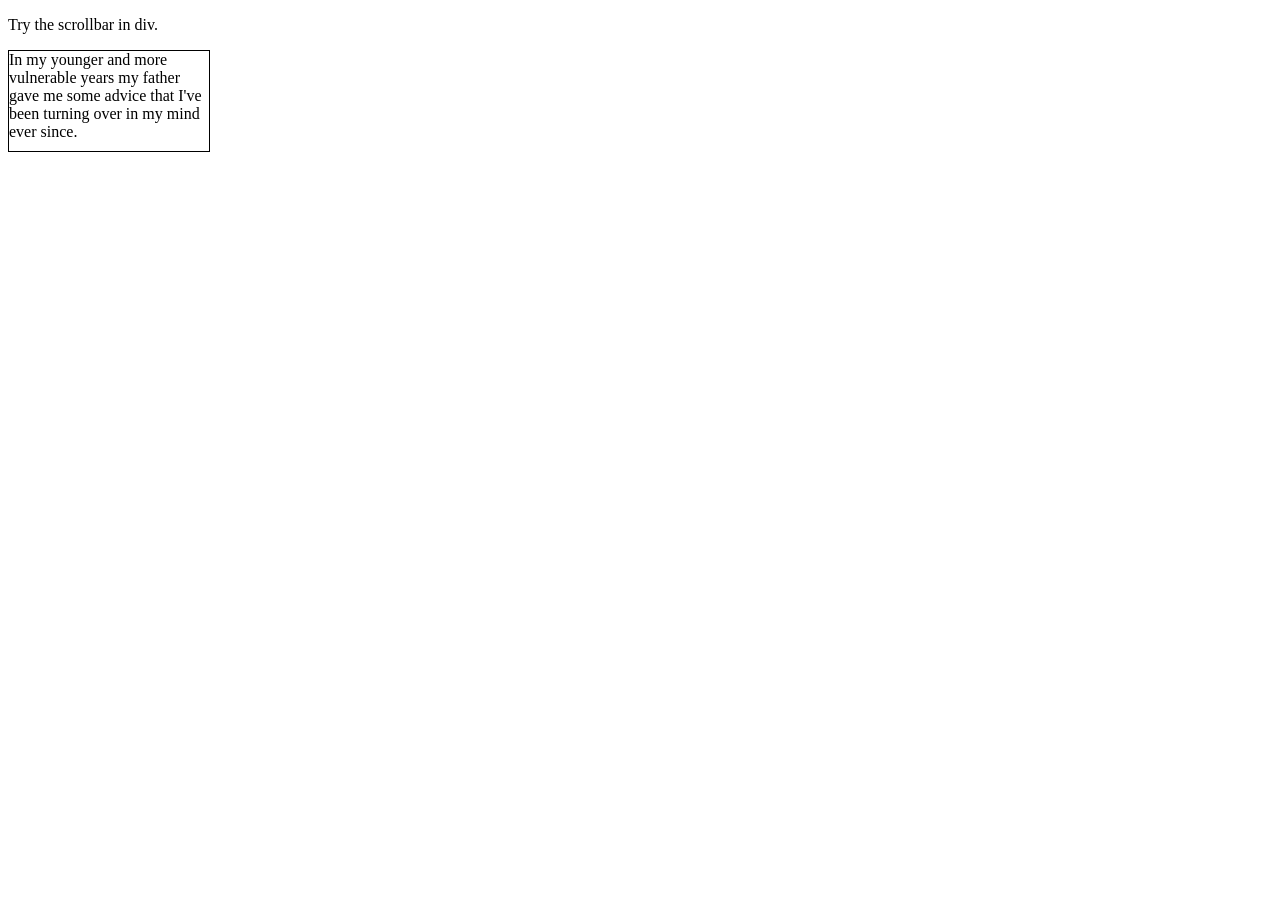
<file: unit-7/test/onscl_2.html>
<!DOCTYPE html>
<html>
<head>
<style>
div {
  border: 1px solid black;
  width: 200px;
  height: 100px;
  overflow: scroll;
}
</style>
</head>
<body>

<p>Try the scrollbar in div.</p>

<div onscroll="myFunction()">In my younger and more vulnerable years my father gave me some advice that I've been turning over in my mind ever since.
<br><br>
'Whenever you feel like criticizing anyone,' he told me, just remember that all the people in this world haven't had the advantages that you've had.'</div>

<p id="demo"></p>

<script>
function myFunction() {
  document.getElementById("demo").innerHTML = "You scrolled in div.";
}
</script>

</body>
</html>
</file>
<file: unit-3/style.css>
body{
	font-family: 'Itim', cursive, sans-serif;
	font-size: 150%;
	margin:40px;
	text-align: center;
	background-image: url(bg.png);
	background-position: 0% 0%;
	background-size: 20%;
	/*background-size: cover;*/
	min-height: 100vh; /*ทำให้เวลาทำพื้นหลังแล้วมันสูงเต็มหน้าจอ*/
	animation: bg 40s infinite linear;
}
@keyframes bg{
	from{background-position: 0% 0%}
	to{background-position: -100% -88%}
}

.title{
	color: #fff;
	animation: shadow .25s infinite alternate,
	title 1s infinite steps(2);
}

@keyframes shadow{
	from{
		text-shadow:
		-1px -1px 0px #f6b7aa,
		1px -1px 0px #f6b7aa,
		-1px 1px 0px #f6b7aa,
		1px 1px 0px #f6b7aa,
		1px 2px 0px #f6b7aa,
		2px 3px 0px #f6b7aa,
		3px 4px 0px #f6b7aa,
		4px 5px 0px #f6b7aa,
		5px 6px 0px #f6b7aa,
		6px 7px 0px #f6b7aa
		;
	}
	to{
		text-shadow:
		-1px -1px 0px #f67855,
		1px -1px 0px #f67855,
		-1px 1px 0px #f67855,
		1px 1px 0px #f67855,
		1px 2px 0px #f67855,
		2px 3px 0px #f67855,
		3px 4px 0px #f67855,
		4px 5px 0px #f67855
		;
	}
}

@keyframes title{
	from{transform: rotate(-5deg);}
	to{transform: rotate(10deg);}
}

#cookie{
	position: relative;
	display: inline-block;
	margin-top: 50px;
}
@keyframes cookie-swing{
	from{transform: rotate(10deg);}
	to{transform: rotate(-10deg);}
}
@keyframes cookie-hide{
	from{transform: rotate(10deg) scale(1);}
	to{transform: rotate(-3600deg) scale(0);}
}

.cookie-1{
	animation: cookie-swing .3s infinite alternate ;
	transition: all .3s;
	cursor: pointer;
}
.cookie-2{
	cursor: pointer;
	position: absolute;
	top: 0;
	left: 0;
	transform: scale(0);
}

.cookie-hide{
	animation: cookie-hide 1s 1;
	transform: scale(0);
}
.cookie-show{
	animation: cookie-hide 2s 1 reverse;
	transform: scale(1.25);
}
.cookie-rotate-in{
	animation: cookie-hide 1s 1;
}
.cookie-rotate-out{
	animation: cookie-hide 2s 1 reverse;
}

#fortune {
    position: absolute;
    top: 106px;
    opacity: 0;
    left: 187px;
    width: 273px;
    height: 66px;
    display: flex;
    align-items: center;
    justify-content: center;
    font-size: 18px;
    text-shadow: 0px 0px 2px #af50208f;
    color: #a33e1d;
    transition: all 1s;
}
</file>
